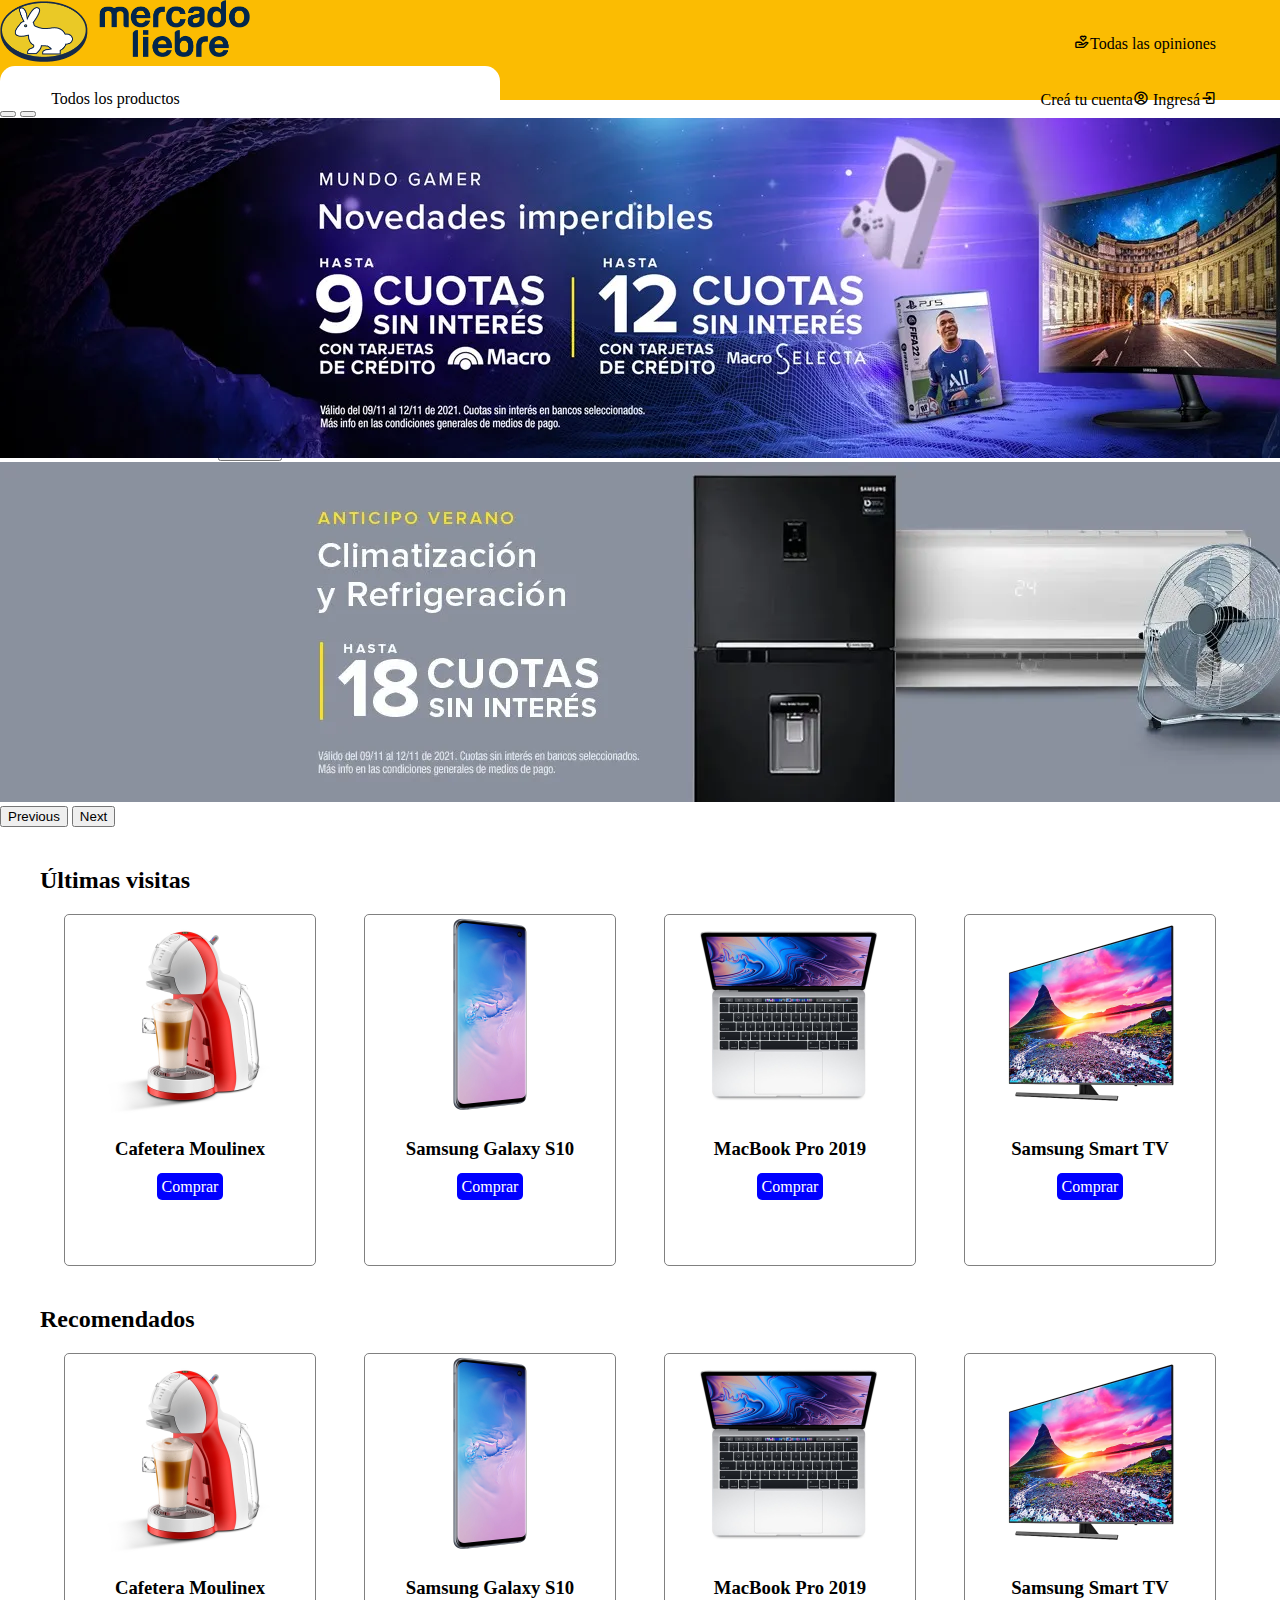
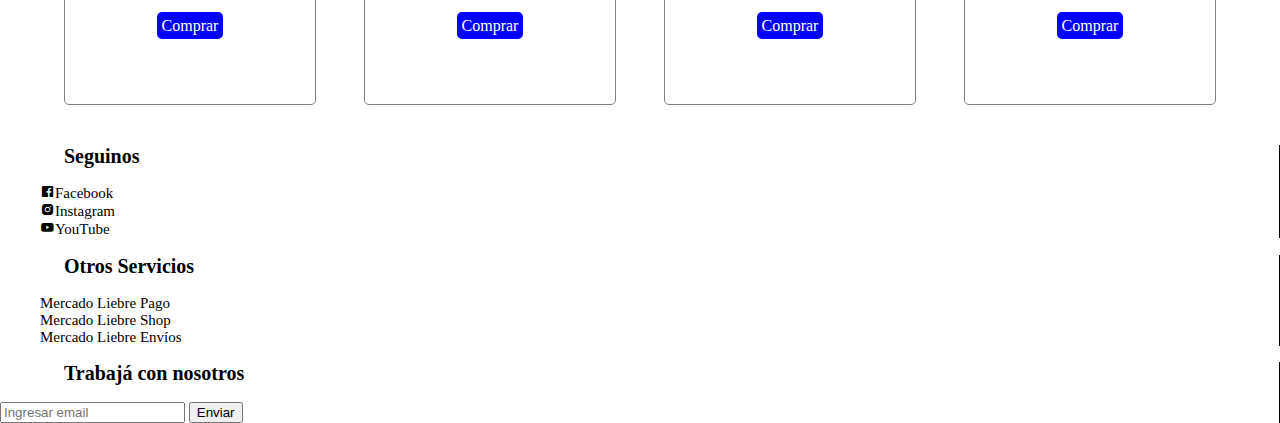
<file: index.html>
<!DOCTYPE html>
<html lang="en">
<head>
    <meta charset="UTF-8">
    <meta http-equiv="X-UA-Compatible" content="IE=edge">
    <meta name="viewport" content="width=device-width, initial-scale=1.0">
    <link rel="icon" sizes="64x64" href="img/favicon.ico">
    <link href="https://cdn.jsdelivr.net/npm/bootstrap@5.2.3/dist/css/bootstrap.min.css" rel="stylesheet" integrity="sha384-rbsA2VBKQhggwzxH7pPCaAqO46MgnOM80zW1RWuH61DGLwZJEdK2Kadq2F9CUG65" crossorigin="anonymous">
    <link rel="stylesheet" href="css/style.css">
    <link href='https://unpkg.com/boxicons@2.1.4/css/boxicons.min.css' rel='stylesheet'>
    <link href="https://fonts.googleapis.com/css2?family=Roboto+Condensed:ital,wght@1,300&display=swap" rel="stylesheet">
    <title>Mercado Liebre</title>
</head>
<body>
    <header>
        <div>
            <img class= "logo" src="img/mercado-liebre.png" alt="logo">
            <br>
            <a class="products-header" href="">Todos los productos</a>
        </div>
            <p class="opiniones"><i class='bx bx-donate-heart'></i>Todas las opiniones</p>

        <nav class="header-nav">
            <a href="registro.html">Creá tu cuenta</a><i class='bx bx-user-circle'></i>
            <buttom><a href="" data-bs-toggle="modal" data-bs-target="#dialogo1">Ingresá</a></buttom><i class='bx bx-log-in' ></i>
        </nav>

        <div>
            <div class="modal fade" id="dialogo1">
                <div class="modal-dialog">
                    <div class="modal-content">
                        <form action="">
                            <div>
                                <img src="img/mercado-liebre.png" alt="">
                                <h1>Ingresar</h1>
                            </div>
                            <div>
                                <label for="nombre">Nombre y apellido:</label>
                                <input type="text" name="nombre" id="nombre">
                            </div>
                            <div>
                                <label for="email">Correo electrónico:</label>
                                <input type="email" name="email" id="email">
                            </div>
                            <div>
                                <label for="password">Contraseña:</label>
                                <input type="password" name="password" id="password">
                            </div>
                            <div>
                                <button type="button">Ingresar</button>
                            </div>
                        </form>
                    </div>
                </div>
            </div>
        </div> 
    </header>
        <section>
            <div id="carouselExampleIndicators" class="carousel slide" data-bs-ride="carousel">
                <div class="carousel-indicators">
                  <button type="button" data-bs-target="#carouselExampleIndicators" data-bs-slide-to="0" class="active" aria-current="true" aria-label="Slide 1"></button>
                  <button type="button" data-bs-target="#carouselExampleIndicators" data-bs-slide-to="1" aria-label="Slide 2"></button>
                 </div>
                <div class="carousel-inner">
                  <div class="carousel-item active">
                    <img src="img/banner1.jpg" class="d-block w-100" alt="...">
                  </div>
                  <div class="carousel-item">
                    <img src="img/banner2.jpg" class="d-block w-100" alt="...">
                  </div>
                </div>
                <button class="carousel-control-prev" type="button" data-bs-target="#carouselExampleIndicators" data-bs-slide="prev">
                  <span class="carousel-control-prev-icon" aria-hidden="true"></span>
                  <span class="visually-hidden">Previous</span>
                </button>
                <button class="carousel-control-next" type="button" data-bs-target="#carouselExampleIndicators" data-bs-slide="next">
                  <span class="carousel-control-next-icon" aria-hidden="true"></span>
                  <span class="visually-hidden">Next</span>
                </button>
              </div>
        </section>
        <section class="productos">
            <h2>Últimas visitas</h2>
            <div class="contenedor-productos">
                <div>
                    <img class="producto" src="img/productos/img-cafetera-moulinex.jpg" alt="Cafetera">
                    <h3>Cafetera Moulinex</h3>
                    <a href="registro.html">Comprar</a>
                </div>
                <div>
                    <img class="producto" src="img/productos/img-samsung-galaxy-s10.jpg" alt="Celular">
                    <h3>Samsung Galaxy S10</h3>
                    <a href="registro.html">Comprar</a>
                </div>
                <div>
                    <img class="producto" src="img/productos/img-macbook-pro-2019.jpg" alt="Laptop">
                    <h3>MacBook Pro 2019</h3>
                    <a href="registro.html">Comprar</a>
                </div>
                <div>
                    <img class="producto" src="img/productos/img-tv-samsung-smart.jpg" alt="TV">
                    <h3>Samsung Smart TV</h3>
                    <a href="registro.html">Comprar</a>
                </div>
            </div>
        </section>
        <section class="productos-2">
            <h2>Recomendados</h2>
            <div class="contenedor-productos-2">
            <div>
                <img class="producto-2" src="img/productos/img-cafetera-moulinex.jpg" alt="Cafetera">
                <h3>Cafetera Moulinex</h3>
                <a href="registro.html">Comprar</a>
            </div>
            <div>
                <img class="producto-2" src="img/productos/img-samsung-galaxy-s10.jpg" alt="Celular">
                <h3>Samsung Galaxy S10</h3>
                <a href="registro.html">Comprar</a>
            </div>
            <div>
                <img class="producto-2" src="img/productos/img-macbook-pro-2019.jpg" alt="Laptop">
                <h3>MacBook Pro 2019</h3>
                <a href="registro.html">Comprar</a>
            </div>
            <div>
                <img class="producto-2" src="img/productos/img-tv-samsung-smart.jpg" alt="TV">
                <h3>Samsung Smart TV</h3>
                <a href="registro.html">Comprar</a>
            </div>
        </div>
        </section>
    <main>

    </main>
    <footer class="footer-nav">
        <div class="row">
            <div class="col-4">
                <h2>Seguinos</h2>
                <ul>
                    <li><i class='bx bxl-facebook-square' ></i><a href="https://www.facebook.com/">Facebook</a></li>
                    <li><i class='bx bxl-instagram-alt'></i><a href="https://www.instagram.com/">Instagram</a></li>
                    <li><i class='bx bxl-youtube' ></i><a href="https://www.youtube.com/">YouTube</a></li>
                </ul>
            </div>
            <div class="col-4">
                <h2>Otros Servicios</h2>
                <ul>
                    <li><a href="">Mercado Liebre Pago</a></li>
                    <li><a href="">Mercado Liebre Shop</a></li>
                    <li><a href="">Mercado Liebre Envíos</a></li>
                </ul>
            </div>
            <div class="col-4">
                <h2>Trabajá con nosotros</h2>
                <div>
                    <input type="text" type="search" placeholder="Ingresar email" aria-label="Ingresar email">
                    <button type="button" class="btn btn-primary">Enviar</button>
                </div>
            </div>
        </div>
    </footer>
<script src="https://cdn.jsdelivr.net/npm/bootstrap@5.2.3/dist/js/bootstrap.bundle.min.js" integrity="sha384-kenU1KFdBIe4zVF0s0G1M5b4hcpxyD9F7jL+jjXkk+Q2h455rYXK/7HAuoJl+0I4" crossorigin="anonymous"></script>
</body>
</html>
</file>
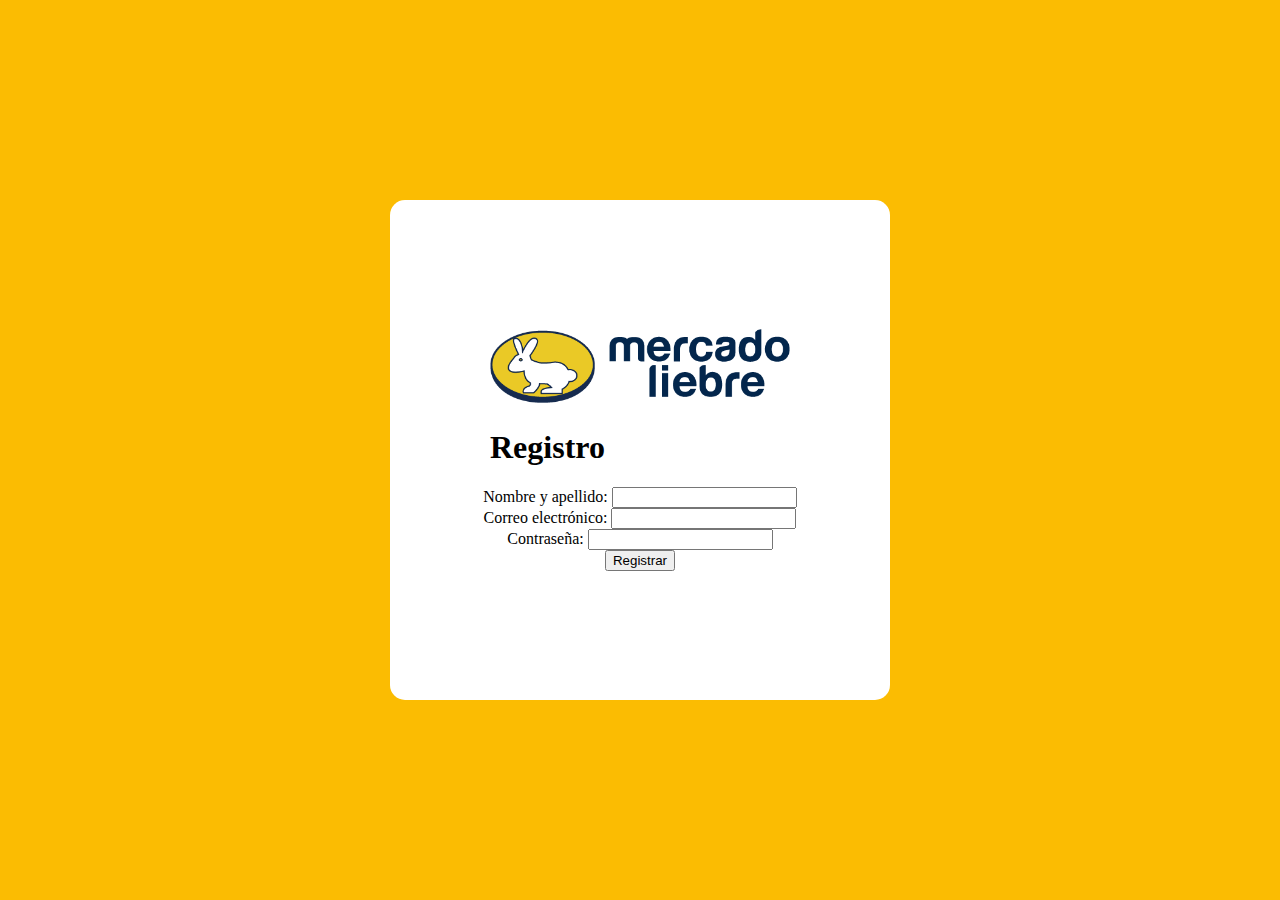
<file: registro.html>
<!DOCTYPE html>
<html lang="en">
<head>
    <meta charset="UTF-8">
    <meta http-equiv="X-UA-Compatible" content="IE=edge">
    <meta name="viewport" content="width=device-width, initial-scale=1.0">
    <link rel="stylesheet" href="css/style.css">
    <title>Registro</title>
</head>
<body>
    <main class="contenedor-form">
        <form action="">
            <div>
                <img src="img/mercado-liebre.png" alt="">
                <h1>Registro</h1>
            </div>
            <div>
                <label for="nombre">Nombre y apellido:</label>
                <input type="text" name="nombre" id="nombre">
            </div>
            <div>
                <label for="email">Correo electrónico:</label>
                <input type="email" name="email" id="email">
            </div>
            <div>
                <label for="password">Contraseña:</label>
                <input type="password" name="password" id="password">
            </div>
            <div>
                <button type="button">Registrar</button>
            </div>
        </form>
    </main>
</body>
</html>
</file>
<file: css/style.css>
body{
    margin: 0px;
}

header{
    background-color: #fbbc02;
    height: 100px;
}

a{
    text-decoration: none;
    color: black;
}

.logo{
    width: 250px;
}

.products-header{
    position: absolute;
    top: 10%;
    left: 4%;
}

.header-nav{
    position: absolute;
    right: 5%;
    top: 10%;
}

.opiniones{
    position: absolute;
    right: 5%;
    top: 2%;
}

.banner-image{
    width: 100%;
}

.productos{
    margin: 40px;
}

.producto{
    width: 200px;
}

.productos h2{
    text-align: left;
}

.contenedor-productos{
    display: flex;
    justify-content: space-around;
    flex-wrap: wrap;
}

.contenedor-productos div{
    width: 250px;
    height: 350px;
    border: 1px solid grey;
    text-align: center;
    border-radius: 5px;
}

.contenedor-productos div a{
    background-color: blue;
    padding: 5px;
    color: white;
    border-radius: 5px;
}

.productos-2{
    margin: 40px;
}

.producto-2{
    width: 200px;
}

.productos-2 h2{
    text-align: left;
}

.contenedor-productos-2{
    display: flex;
    justify-content: space-around;
    flex-wrap: wrap;
}

.contenedor-productos-2 div{
    width: 250px;
    height: 350px;
    border: 1px solid grey;
    text-align: center;
    border-radius: 5px;
}

.contenedor-productos-2 div a{
    background-color: blue;
    padding: 5px;
    color: white;
    border-radius: 5px;
}

.contenedor-form{
    background-color: #fbbc02;
    width: 100%;
    height: 100vh;
    display: flex;
    justify-content: center;
    align-items: center;
}

.contenedor-form div img{
    width: 300px;
}

form{
    background-color: white;
    width: 500px;
    height: 500px;
    border-radius: 15px;
    display: flex;
    flex-direction: column;
    justify-content: center;
    align-items: center;
}

.footer-nav ul{
    list-style: none;
}

.footer-nav h2{
    margin-left: 5%;
}

.col-4{
  border-right:solid 1px;
  font-size: 15px;
}

.col-4 h2{
    font-size: 20px;
}
</file>
